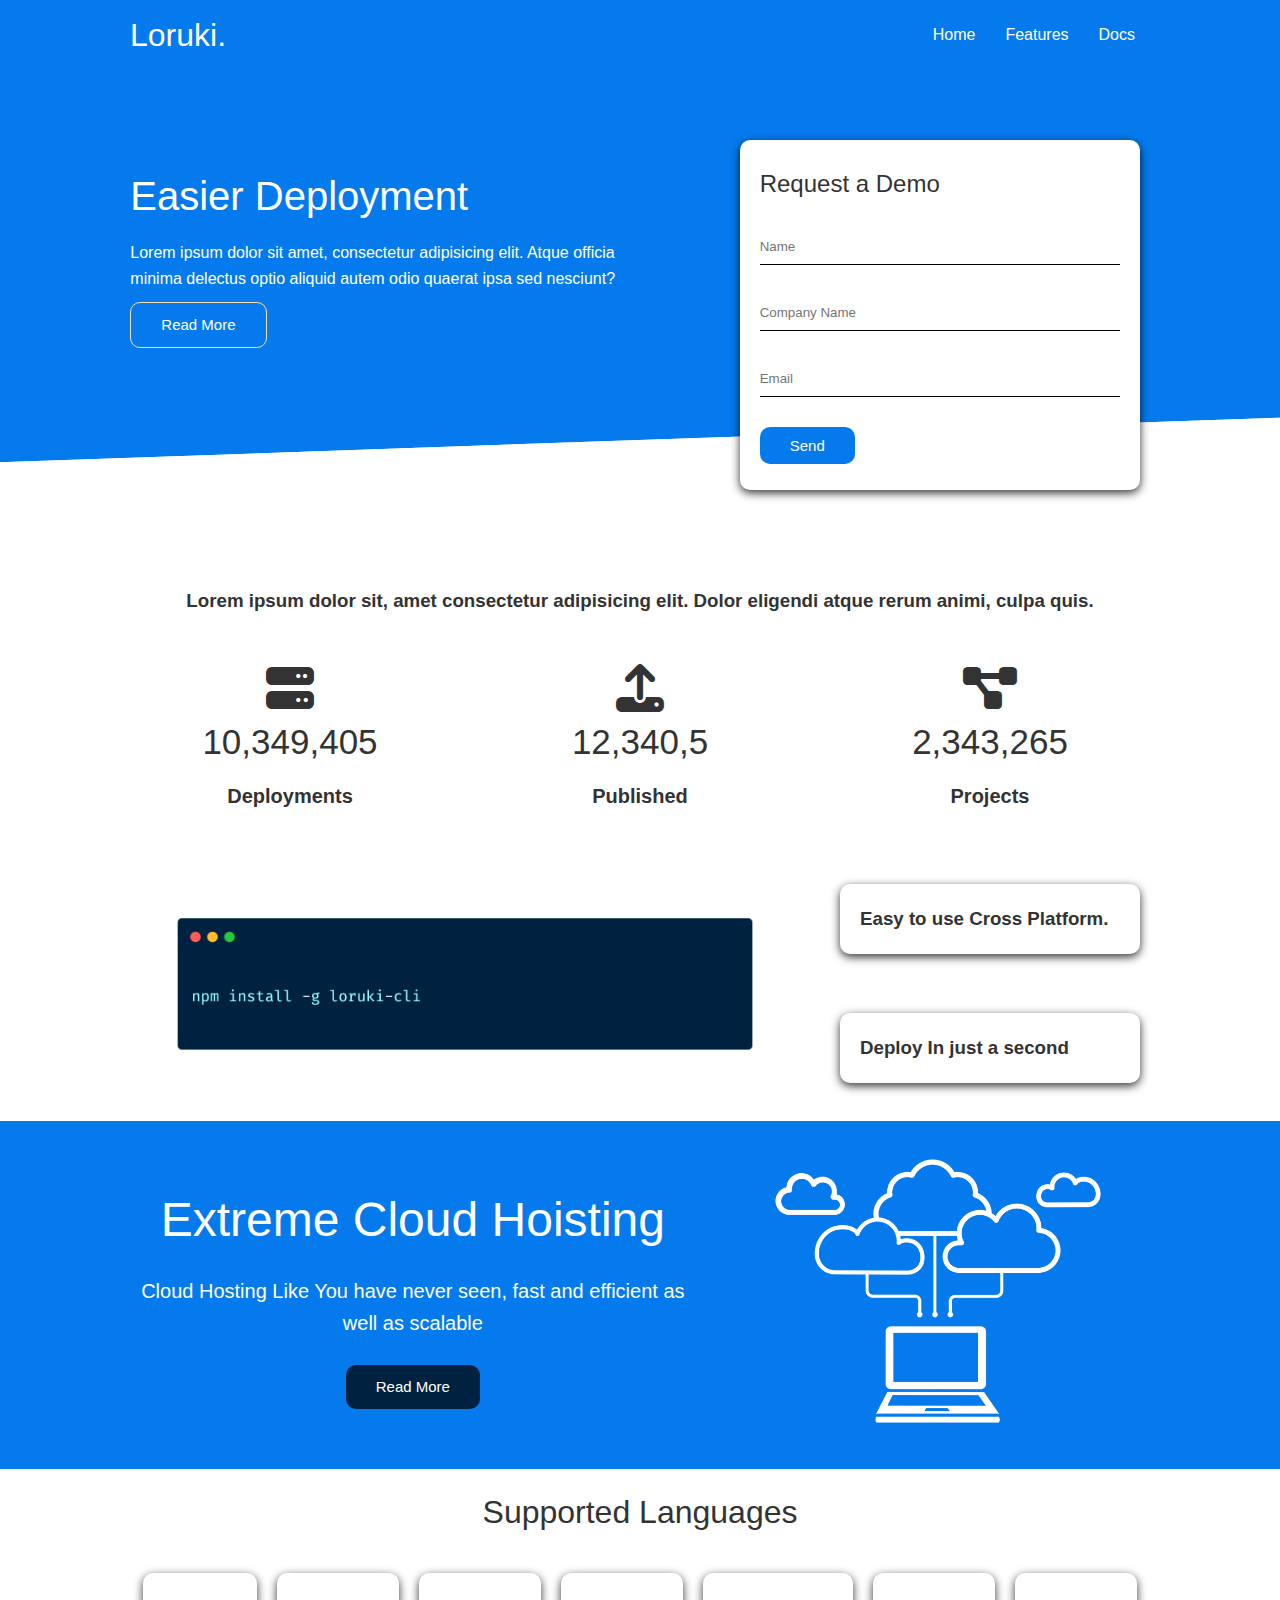
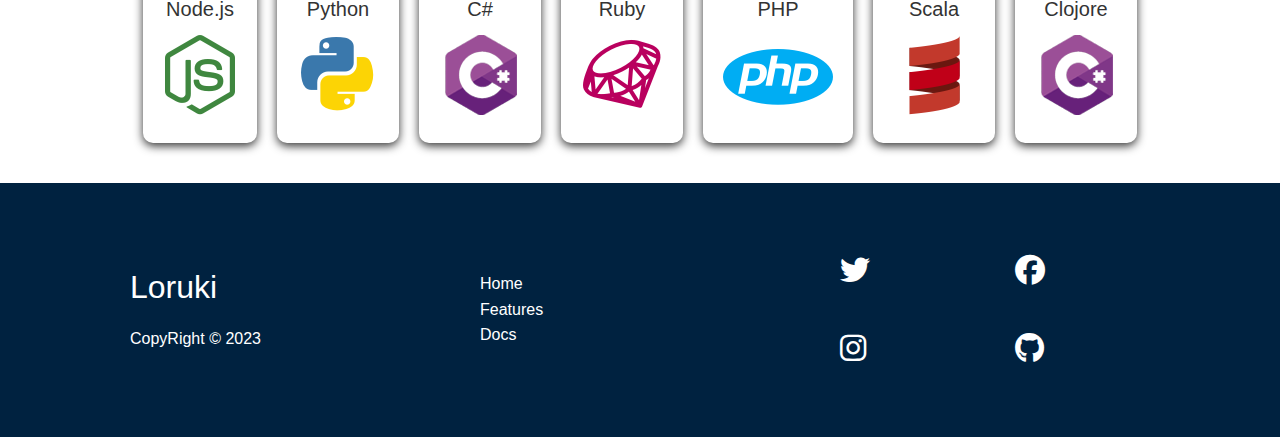
<file: index.html>
<!DOCTYPE html>
<html lang="en">
  <head>
    <meta charset="UTF-8" />
    <meta name="viewport" content="width=device-width, initial-scale=1.0" />
    <link rel="stylesheet" href="/css/style.css" />
    <link rel="stylesheet" href="/css/utility.css" />
    <link
      rel="stylesheet"
      href="https://cdnjs.cloudflare.com/ajax/libs/font-awesome/6.4.2/css/all.min.css"
    />
    <title>Loruki | Cloud Hosting For Everyone</title>
  </head>
  <body>
    <!-- Navbar-->
    <div class="navbar">
      <div class="container flex">
        <h1 class="logo">Loruki.</h1>
        <nav>
          <ul>
            <li>
              <a href="index.html">Home</a>
            </li>
            <li>
              <a href="features.html">Features</a>
            </li>
            <li>
              <a href="docs.html">Docs</a>
            </li>
          </ul>
        </nav>
      </div>
    </div>
    <!-- End Of Navbar -->

    <!-- Show case -->
    <section class="showcase">
      <div class="container grid">
        <!-- First grid Item -->
        <div class="showcase-text">
          <h1>Easier Deployment</h1>
          <p>
            Lorem ipsum dolor sit amet, consectetur adipisicing elit. Atque
            officia minima delectus optio aliquid autem odio quaerat ipsa sed
            nesciunt?
          </p>
          <a href="featires.html" class="btn btn-outline">Read More</a>
        </div>
        <!-- End of first grid item -->
        <!-- Second grid item -->
        <div class="showcase-form card">
          <h2>Request a Demo</h2>
          <form>
            <div class="form-control">
              <input type="text" name="name" required placeholder="Name" />
            </div>
            <div class="form-control">
              <input
                type="text"
                name="company"
                required
                placeholder="Company Name"
              />
            </div>
            <div class="form-control">
              <input type="email" name="name" placeholder="Email" required />
            </div>
            <input type="submit" value="Send" class="btn btn-primary" />
          </form>
        </div>
        <!-- End Second grid item -->
      </div>
    </section>
    <!-- Show case End -->

    <!-- Stats Area -->
    <section class="stats">
      <div class="container">
        <h3 class="stats-heading text-center my-1">
          Lorem ipsum dolor sit, amet consectetur adipisicing elit. Dolor
          eligendi atque rerum animi, culpa quis.
        </h3>

        <div class="grid grid-3 text-center my-4">
          <div>
            <i class="fas fa-server fa-3x"></i>
            <h3>10,349,405</h3>
            <p class="text-secondary">Deployments</p>
          </div>
          <div>
            <i class="fas fa-upload fa-3x"></i>
            <h3>12,340,5</h3>
            <p class="text-secondary">Published</p>
          </div>
          <div>
            <i class="fas fa-project-diagram fa-3x"></i>
            <h3>2,343,265</h3>
            <p class="text-secondary">Projects</p>
          </div>
        </div>
      </div>
    </section>
    <!-- Stats Area Finish -->

    <!-- CLI -->
    <section class="cli">
      <div class="container grid">
        <img src="/images/cli.png" alt="" />
        <div class="card">
          <h3>Easy to use Cross Platform.</h3>
        </div>
        <div class="card">
          <h3>Deploy In just a second</h3>
        </div>
      </div>
    </section>
    <!-- End of CLI -->

    <!-- cloud -->
    <section class="cloud bg-primary py-2 my-2">
      <div class="container grid">
        <div class="text-center">
          <h2 class="lg">Extreme Cloud Hoisting</h2>
          <p class="lead my-1">
            Cloud Hosting Like You have never seen, fast and efficient as well
            as scalable
          </p>
          <a href="features.html" class="btn btn-dark">Read More</a>
        </div>
        <div>
          <img src="/images/cloud.png" alt="" />
        </div>
      </div>
    </section>
    <!-- End of cloud -->
    <!-- Languages -->
    <section class="languages">
      <h2 class="md text-center my-2">Supported Languages</h2>
      <div class="container flex">
        <div class="card">
          <h4>Node.js</h4>
          <img src="/images/logo/node.png" alt="" srcset="" />
        </div>
        <div class="card">
          <h4>Python</h4>
          <img src="/images/logo/python.png" alt="" srcset="" />
        </div>
        <div class="card">
          <h4>C#</h4>
          <img src="/images/logo/csharp (1).png" alt="" srcset="" />
        </div>
        <div class="card">
          <h4>Ruby</h4>
          <img src="/images/logo/ruby.png" alt="" srcset="" />
        </div>
        <div class="card">
          <h4>PHP</h4>
          <img src="/images/logo/php.png" alt="" srcset="" />
        </div>
        <div class="card">
          <h4>Scala</h4>
          <img src="/images/logo/scala.png" alt="" srcset="" />
        </div>
        <div class="card">
          <h4>Clojore</h4>
          <img src="/images/logo/csharp (1).png" alt="" srcset="" />
        </div>
      </div>
    </section>
    <!-- end of Languages -->

    <!-- Footer -->
    <footer class="footer bg-dark py-5">
      <div class="container grid grid-3">
        <div>
          <h1>Loruki</h1>
          <p>CopyRight &copy; 2023</p>
        </div>
        <nav>
          <ul>
            <li>
              <a href="index.html">Home</a>
            </li>
            <li>
              <a href="features.html">Features</a>
            </li>
            <li>
              <a href="docs.html">Docs</a>
            </li>
          </ul>
        </nav>
        <div class="social flex grid">
          <a href="#">
            <i class="fab fa-twitter"></i>
          </a>
          <a href="#">
            <i class="fab fa-facebook"></i>
          </a>
          <a href="#">
            <i class="fab fa-instagram"></i>
          </a>
          <a href="#">
            <i class="fab fa-github"></i>
          </a>
        </div>
      </div>
    </footer>
    <!-- End og Footer -->
  </body>
</html>

<!-- in order to get forn awsome you should get to cdnjs.com -->
</file>
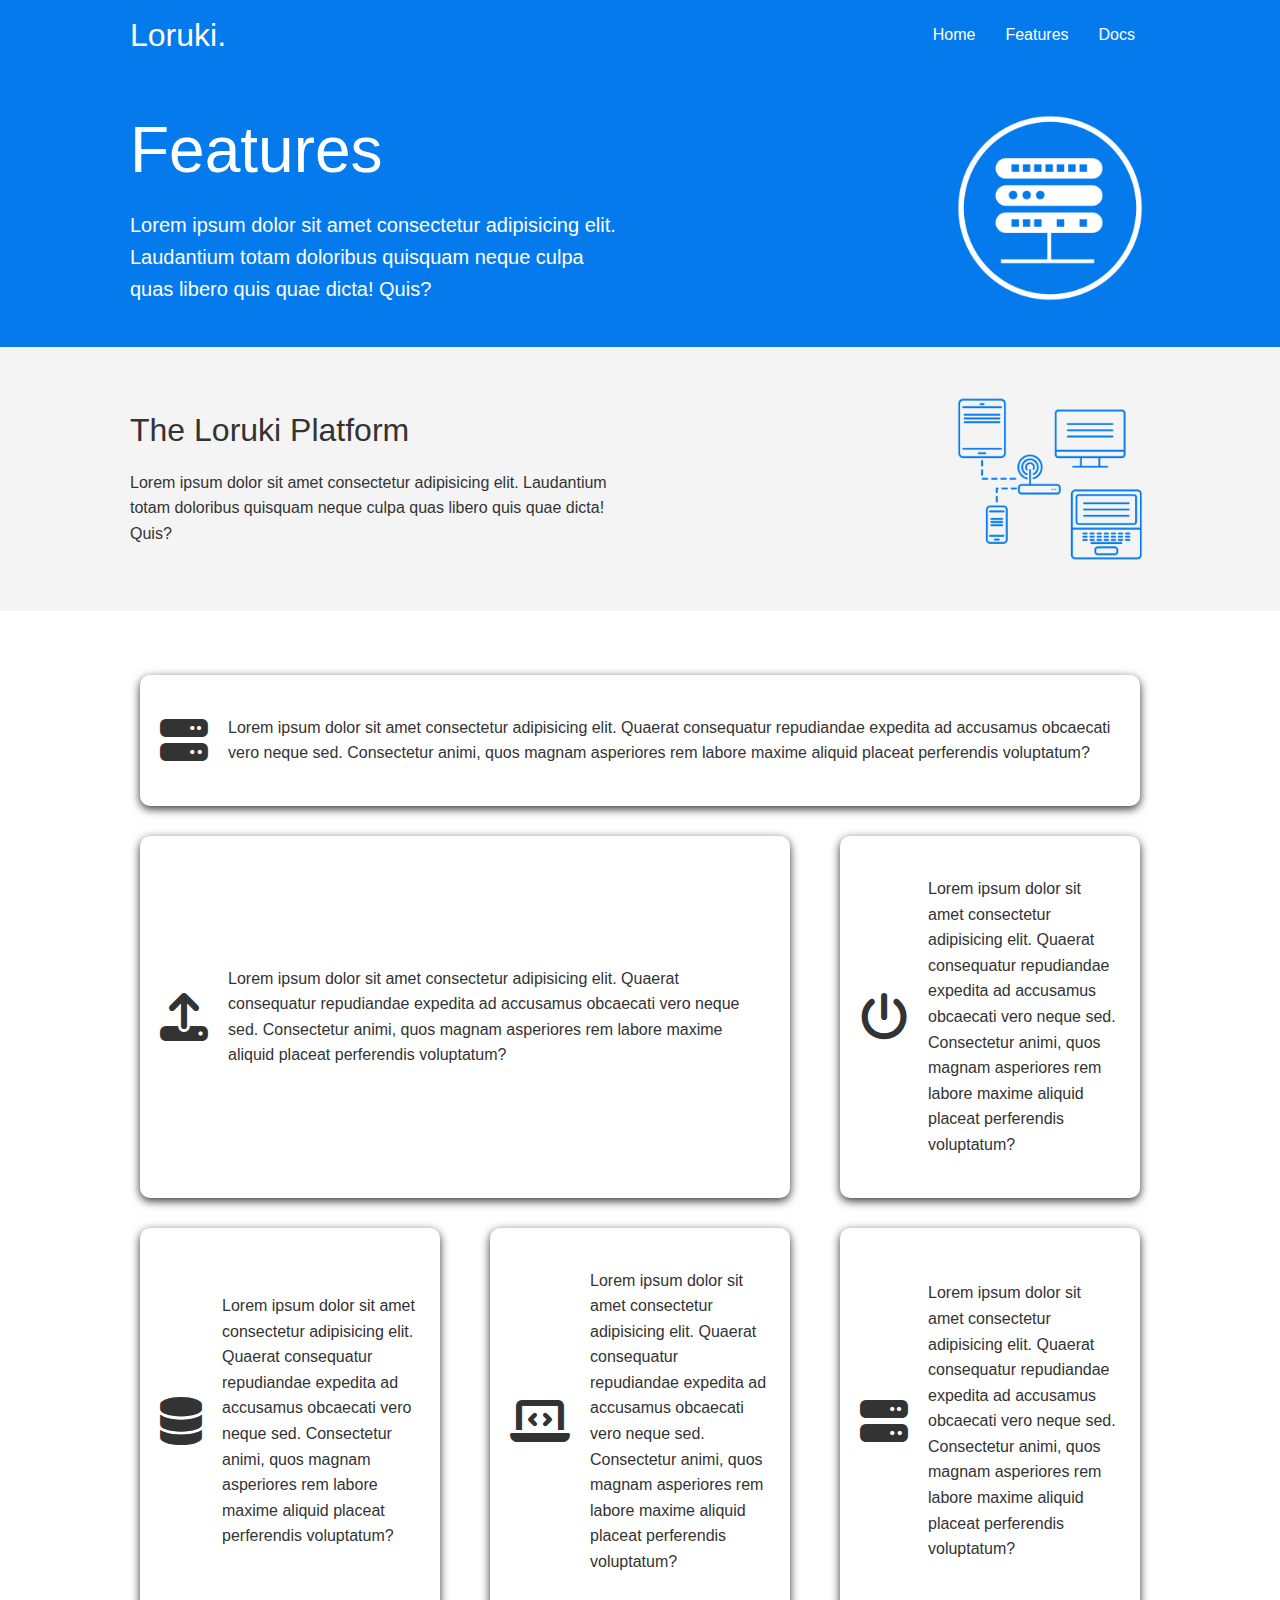
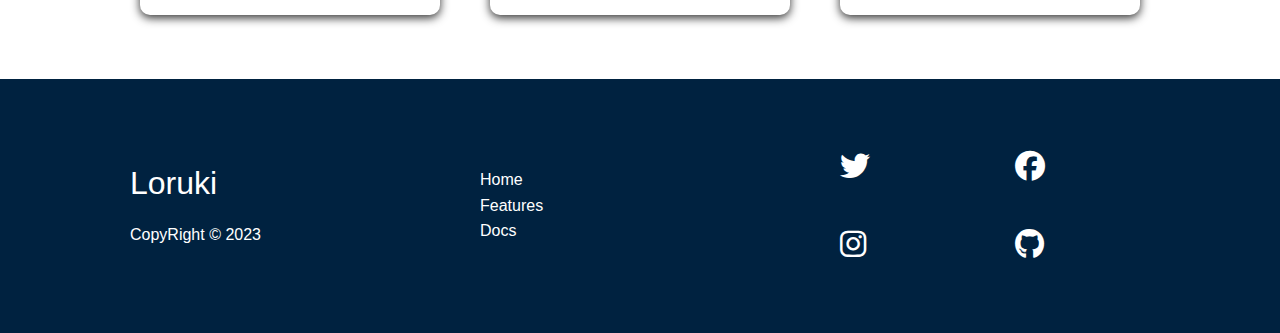
<file: features.html>
<!DOCTYPE html>
<html lang="en">
  <head>
    <meta charset="UTF-8" />
    <meta name="viewport" content="width=device-width, initial-scale=1.0" />
    <link rel="stylesheet" href="/css/style.css" />
    <link rel="stylesheet" href="/css/utility.css" />
    <link
      rel="stylesheet"
      href="https://cdnjs.cloudflare.com/ajax/libs/font-awesome/6.4.2/css/all.min.css"
    />
    <title>Loruki | Cloud Hosting For Everyone</title>
  </head>
  <body>
    <!-- Navbar-->
    <div class="navbar">
      <div class="container flex">
        <h1 class="logo">Loruki.</h1>
        <nav>
          <ul>
            <li>
              <a href="index.html">Home</a>
            </li>
            <li>
              <a href="features.html">Features</a>
            </li>
            <li>
              <a href="docs.html">Docs</a>
            </li>
          </ul>
        </nav>
      </div>
    </div>
    <!-- End Of Navbar -->

    <!-- Head Area -->
    <section class="features-head bg-primary py-3">
      <div class="container grid">
        <div>
          <h1 class="xl">Features</h1>
          <p class="lead">
            Lorem ipsum dolor sit amet consectetur adipisicing elit. Laudantium
            totam doloribus quisquam neque culpa quas libero quis quae dicta!
            Quis?
          </p>
        </div>
        <img src="/images/server.png" alt="" srcset="" />
      </div>
    </section>
    <!-- end of Head Area -->

    <!-- Sub head -->
    <section class="features-sub-head bg-light py-3">
      <div class="container grid">
        <div>
          <h1 class="md">The Loruki Platform</h1>
          <p class="sm">
            Lorem ipsum dolor sit amet consectetur adipisicing elit. Laudantium
            totam doloribus quisquam neque culpa quas libero quis quae dicta!
            Quis?
          </p>
        </div>
        <img src="/images/server2.png" alt="" srcset="" />
      </div>
    </section>
    <!-- end of sub head -->

    <!-- Feature main -->
    <div class="features-main my-2">
      <div class="container grid grid-3">
        <div class="card flex">
          <i class="fas fa-server fa-3x"></i>
          <p>
            Lorem ipsum dolor sit amet consectetur adipisicing elit. Quaerat
            consequatur repudiandae expedita ad accusamus obcaecati vero neque
            sed. Consectetur animi, quos magnam asperiores rem labore maxime
            aliquid placeat perferendis voluptatum?
          </p>
        </div>
        <div class="card flex">
          <i class="fas fa-upload fa-3x"></i>
          <p>
            Lorem ipsum dolor sit amet consectetur adipisicing elit. Quaerat
            consequatur repudiandae expedita ad accusamus obcaecati vero neque
            sed. Consectetur animi, quos magnam asperiores rem labore maxime
            aliquid placeat perferendis voluptatum?
          </p>
        </div>
        <div class="card flex">
          <i class="fas fa-power-off fa-3x"></i>
          <p>
            Lorem ipsum dolor sit amet consectetur adipisicing elit. Quaerat
            consequatur repudiandae expedita ad accusamus obcaecati vero neque
            sed. Consectetur animi, quos magnam asperiores rem labore maxime
            aliquid placeat perferendis voluptatum?
          </p>
        </div>
        <div class="card flex">
          <i class="fas fa-database fa-3x"></i>
          <p>
            Lorem ipsum dolor sit amet consectetur adipisicing elit. Quaerat
            consequatur repudiandae expedita ad accusamus obcaecati vero neque
            sed. Consectetur animi, quos magnam asperiores rem labore maxime
            aliquid placeat perferendis voluptatum?
          </p>
        </div>
        <div class="card flex">
          <i class="fas fa-laptop-code fa-3x"></i>
          <p>
            Lorem ipsum dolor sit amet consectetur adipisicing elit. Quaerat
            consequatur repudiandae expedita ad accusamus obcaecati vero neque
            sed. Consectetur animi, quos magnam asperiores rem labore maxime
            aliquid placeat perferendis voluptatum?
          </p>
        </div>
        <div class="card flex">
          <i class="fas fa-server fa-3x"></i>
          <p>
            Lorem ipsum dolor sit amet consectetur adipisicing elit. Quaerat
            consequatur repudiandae expedita ad accusamus obcaecati vero neque
            sed. Consectetur animi, quos magnam asperiores rem labore maxime
            aliquid placeat perferendis voluptatum?
          </p>
        </div>
      </div>
    </div>
    <!-- Feature main -->
    <!-- Footer -->
    <footer class="footer bg-dark py-5">
      <div class="container grid grid-3">
        <div>
          <h1>Loruki</h1>
          <p>CopyRight &copy; 2023</p>
        </div>
        <nav>
          <ul>
            <li>
              <a href="index.html">Home</a>
            </li>
            <li>
              <a href="features.html">Features</a>
            </li>
            <li>
              <a href="docs.html">Docs</a>
            </li>
          </ul>
        </nav>
        <div class="social flex grid">
          <a href="#">
            <i class="fab fa-twitter"></i>
          </a>
          <a href="#">
            <i class="fab fa-facebook"></i>
          </a>
          <a href="#">
            <i class="fab fa-instagram"></i>
          </a>
          <a href="#">
            <i class="fab fa-github"></i>
          </a>
        </div>
      </div>
    </footer>
    <!-- End og Footer -->
  </body>
</html>

<!-- in order to get forn awsome you should get to cdnjs.com -->
</file>
<file: css/style.css>
* {
  /* by adding box siozingm the paddin ma margin wont affect the element width and height */
  box-sizing: border-box;
  padding: 0;
  margin: 0;
}

:root {
  --primary-color: #047aed;
  --secondary-color: #1c3fa8;
  --dark-color: #002240;
  --light-color: #f4f4f4;
}
body {
  font-family: 'Lato', sans-serif;
  color: #333;
  /* I increase the line ehight to spread things a little bit */
  line-height: 1.6;
}
ul {
  list-style: none;
}
a {
  text-decoration: none;
  color: #333;
}
h1,
h2 {
  /* less bokd */
  font-weight: 300;
  line-height: 1.2;
  margin: 10px 0;
}
p {
  padding: 10px 0;
}
img {
  width: 100%;
}

/* Navbar style */
.navbar {
  background-color: var(--primary-color);
  color: #fff;
  height: 70px;
}
.navbar ul {
  display: flex;
}
.navbar a {
  color: #fff;
  padding: 10px;
  margin: 0 5px;
}

.navbar a:hover {
  border-bottom: 1px solid white;
}
.navbar .flex {
  justify-content: space-between;
}
/* End of navbar sty;e */

/* Showcase */
.showcase {
  height: 400px;
  background-color: var(--primary-color);
  color: #fff;
  position: relative;
}

.showcase h1 {
  font-size: 40px;
}
.showcase .grid {
  grid-template-columns: 52% 45%;
  overflow: visible;
}

.showcase-form {
  position: relative;
  top: 60px;
  height: 350px;
  width: 400px;
  padding: 40px;
  z-index: 1000;
  justify-self: flex-end;
}

.showcase-form .form-control {
  margin: 30px 0;
}

.showcase-form input[type='text'],
.showcase-form input[type='email'] {
  border: none;
  border-bottom: 1px solid black;
  width: 100%;
  padding: 10px 0;
}
.showcase-form input[type='text']:focus,
.showcase-form input[type='email']:focus {
  outline: none;
}

.showcase::after,
.showcase::before {
  content: '';
  position: absolute;
  height: 100px;
  width: 100%;
  left: 0;
  bottom: -70px;
  background-color: white;
  transform: skewY(-2deg);
}
/* End of showcase */

/* Stats */
.stats {
  /* The stats div is behind the psuedo element, that's why we need to push it down */
  padding-top: 100px;
}

.stats-heading {
  max-width: 100%;
  margin: auto;
}

.stats .grid h3 {
  font-size: 35px;
  font-weight: 300;
}

.stats .grid p {
  font-size: 20px;
  font-weight: bold;
}

/* End of Stats  */

/* CLI */
.cli .grid {
  grid-template-columns: repeat(3, 1fr);
  grid-template-rows: repeat(2, 1fr);
}

/* It means anythin which is the first child of the .cli .grid */
.cli .grid > *:first-child {
  grid-column: 1 / span 2;
  grid-row: 1 / span 2;
}

.cloud .container h2,
p {
  font-weight: 300;
}

/* end of CLIE */

/* cloud */
.cloud .grid {
  grid-template-columns: 4fr 3fr;
}
/* End of cloud */

/* Languages */
.languages .card {
  cursor: pointer;
  text-align: center;
  margin: 18px 10px 40px;
  transition: 0.2s ease-in-out;
}

.languages .flex {
  flex-wrap: wrap;
}

.languages .card h4 {
  font-size: 20px;
  margin-bottom: 10px;
  font-weight: 300;
}

/* If we hovber over the card, they flicker up */
.languages .card:hover {
  transform: scale(1.09);
}
/* end of languages */

/* Footer */
.footer .social a {
  margin: 0 10px;
  font-size: 30px;
}
/* End of Footer */

/* Features */
.features-head img,
.features-sub-head img {
  width: 200px;
  justify-self: flex-end;
}
/* end of features */

/* Features main */
.features-main .card > i {
  margin-right: 20px;
}

.features-main .grid {
  padding: 40px;
}

.features-main .grid > *:first-child {
  grid-column: 1 / span 3;
}
.features-main .grid > *:nth-child(2) {
  grid-column: 1 / span 2;
}

/* Features main End */

/* Tablets and under  */
@media (max-width: 760px) {
  .grid,
  .showcase .grid,
  .stats .grid,
  .cli .grid,
  .cloud .grid {
    grid-template-columns: 1fr;
    grid-template-rows: 1fr;
  }
  .showcase {
    height: auto;
  }
  .showcase-text {
    text-align: center;
    margin-top: 70px;
  }
  .showcase-form {
    justify-self: center;
    margin: auto;
  }
  .cli .grid > *:first-child {
    grid-column: 1;
    grid-row: 1;
  }
  .footer .container {
    overflow: hidden;
  }
}

/* Mobile  */
@media (max-width: 500px) {
  .navbar {
    height: 110px;
  }
  .navbar .flex {
    flex-direction: column;
  }
  .navbar ul {
    padding: 10px;
    background-color: rgba(0, 0, 0, 0.1);
    border-radius: 10px;
  }
  .footer .container nav ul {
    margin-left: 10px;
  }
  .footer .container nav ul .grid {
    grid-template-columns: repeat(2, 1fr);
  }
}
</file>
<file: css/utility.css>
/* Utilities */
.container {
  max-width: 1100px;
  margin: 0 auto;
  overflow: auto;
  padding: 0 40px;
}

/* Keep in mind that, for card we dont set width and height */
.card {
  background-color: #fff;
  border-radius: 10px;
  box-shadow: 0 3px 10px rgba(0, 0, 0, 0.8);
  padding: 20px;
  margin: 10px;
  color: #333;
}

.btn {
  display: inline-block;
  padding: 10px 30px;
  cursor: pointer;
  background: var(--primary-color);
  color: #fff;
  border: none;
  border-radius: 10px;
  font-size: 15px;
}

.btn-outline {
  background-color: transparent;
  border: 1px solid wheat;
}
.btn:hover {
  transform: scale(0.9);
}

.text-center {
  text-align: center;
}

.flex {
  display: flex;
  justify-content: center;
  align-items: center;
  height: 100%;
}

.grid {
  /* on the grid we need heught */
  display: grid;
  grid-template-columns: repeat(2, 1fr);
  gap: 30px;
  justify-content: center;
  align-items: center;
}

.grid-3 {
  grid-template-columns: repeat(3, 1fr);
}

/* Margins */
.my-1 {
  margin: 1rem 0;
}
.my-2 {
  margin: 1.5rem 0;
}
.my-3 {
  margin: 2rem 0;
}
.my-4 {
  margin: 3rem 0;
}
.my-5 {
  margin: 4rem 0;
}

.m-1 {
  margin: 1rem;
}
.m-2 {
  margin: 1.5rem;
}
.m-3 {
  margin: 2rem;
}
.m-4 {
  margin: 3rem;
}
.m-5 {
  margin: 4rem;
}
/* End of Margins */

/* Paddings */
.py-1 {
  padding: 1rem 0;
}
.py-2 {
  padding: 1.5rem 0;
}
.py-3 {
  padding: 2rem 0;
}
.py-4 {
  padding: 3rem 0;
}
.py-5 {
  padding: 4rem 0;
}

.p-1 {
  padding: 1rem;
}
.p-2 {
  padding: 1.5rem;
}
.p-3 {
  padding: 2rem;
}
.p-4 {
  padding: 3rem;
}
.p-5 {
  padding: 4rem;
}
/* End of paddings */

/* Text sized */
.lead {
  font-size: 20px;
}
.sm {
  font-size: 1rem;
}
.md {
  font-size: 2rem;
}
.lg {
  font-size: 3rem;
}
.xl {
  font-size: 4rem;
}
/* Text sized */

/* Backgrounds colors and Color Button */
.bg-primary,
.btn-primary {
  background-color: var(--primary-color);
  color: #fff;
}

.bg-secondary,
.btn-secondary {
  background-color: var(--secondary-color);
  color: #fff;
}
.bg-dark,
.btn-dark {
  background-color: var(--dark-color);
  color: #fff;
}
.bg-light,
.btn-light {
  background-color: var(--light-color);
  color: #333;
}

.bg-primary a,
.btn-primary a,
.bg-secondary a,
.btn-secondary a,
.bg-dark a,
.btn-dark a,
.bg-light a,
.btn-light a {
  color: #fff;
}

/* Backgrounds colors End */
</file>
